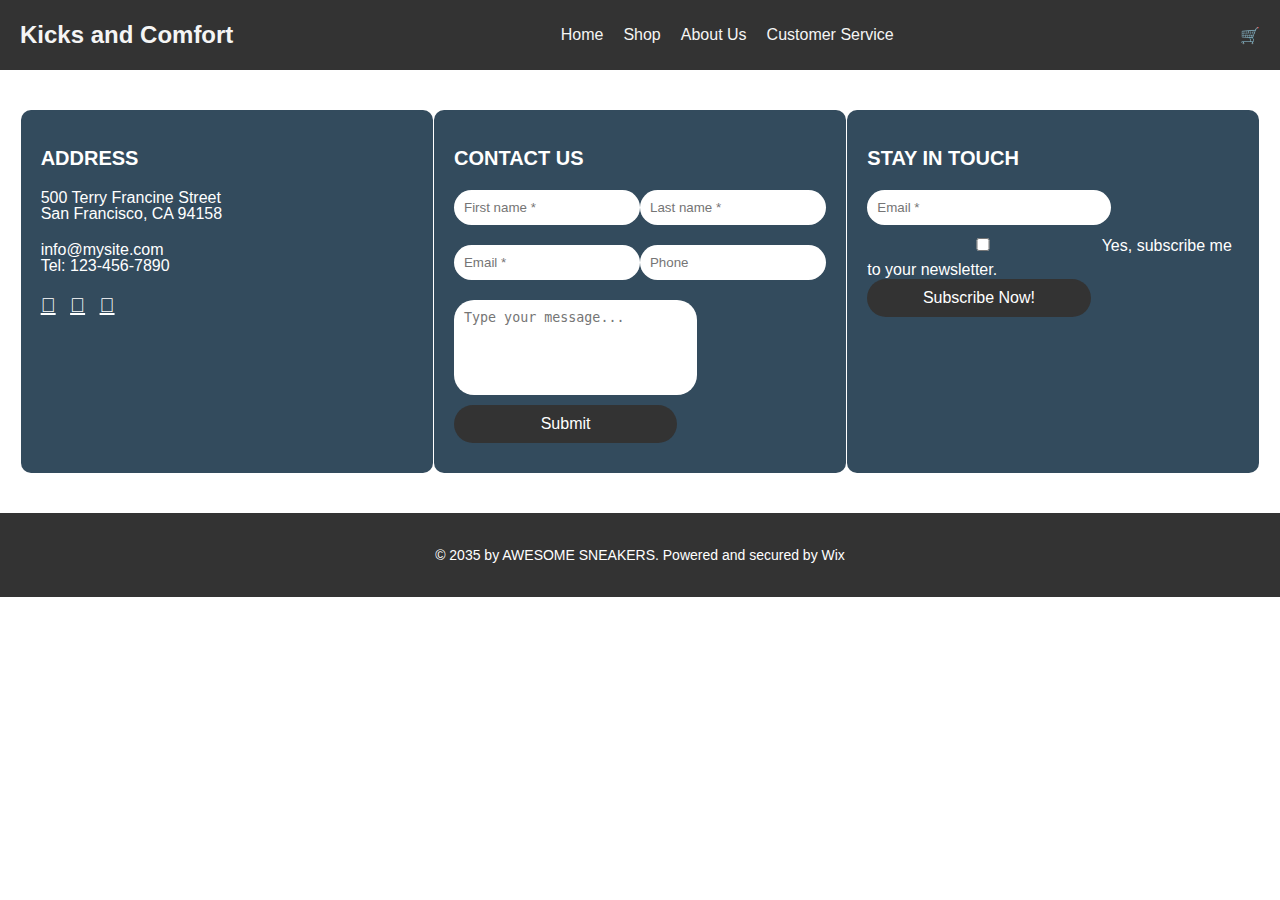
<file: conact.html>
<!DOCTYPE html>
<html lang="en">
<head>
  <meta charset="UTF-8">
  <meta name="viewport" content="width=device-width, initial-scale=1.0">
  <title>Contact Us - Kicks and Comfort</title>
  <link rel="stylesheet" href="contactstyles.css">
</head>
<body>
  <!-- Navbar -->
  <header>
    <nav class="navbar">
      <div class="logo">Kicks and Comfort</div>
      <ul class="nav-links">
        <li><a href="index.html">Home</a></li>
        <li><a href="shop.html">Shop</a></li>
        <li><a href="about.html">About Us</a></li>
        <li><a href="customer-service.html">Customer Service</a></li>
      </ul>
      <div class="user-actions">
        <a href="login.html" class="login">Log In</a>
        <a href="cart.html" class="cart">&#128722;</a>
      </div>
    </nav>
  </header>

  <!-- Contact Section -->
  <section class="contact-container">
    <div class="contact-block">
      <h2>ADDRESS</h2>
      <p>500 Terry Francine Street<br>San Francisco, CA 94158</p>
      <p>info@mysite.com<br>Tel: 123-456-7890</p>
      <div class="social-links">
        <a href="#">&#xf09a;</a> <!-- Font Awesome Icon for Facebook -->
        <a href="#">&#xf099;</a> <!-- Twitter -->
        <a href="#">&#xf16d;</a> <!-- Instagram -->
      </div>
    </div>

    <div class="contact-block">
      <h2>CONTACT US</h2>
      <form>
        <div class="form-row">
          <input type="text" placeholder="First name *" required>
          <input type="text" placeholder="Last name *" required>
        </div>
        <div class="form-row">
          <input type="email" placeholder="Email *" required>
          <input type="tel" placeholder="Phone">
        </div>
        <textarea placeholder="Type your message..." rows="5"></textarea>
        <button type="submit">Submit</button>
      </form>
    </div>

    <div class="contact-block">
      <h2>STAY IN TOUCH</h2>
      <form>
        <input type="email" placeholder="Email *" required>
        <div class="checkbox-container">
          <input type="checkbox" id="newsletter">
          <label for="newsletter">Yes, subscribe me to your newsletter.</label>
        </div>
        <button type="submit">Subscribe Now!</button>
      </form>
    </div>
  </section>

  <!-- Footer -->
  <footer>
    <p>© 2035 by AWESOME SNEAKERS. Powered and secured by Wix</p>
  </footer>
</body>
</html>
</file>
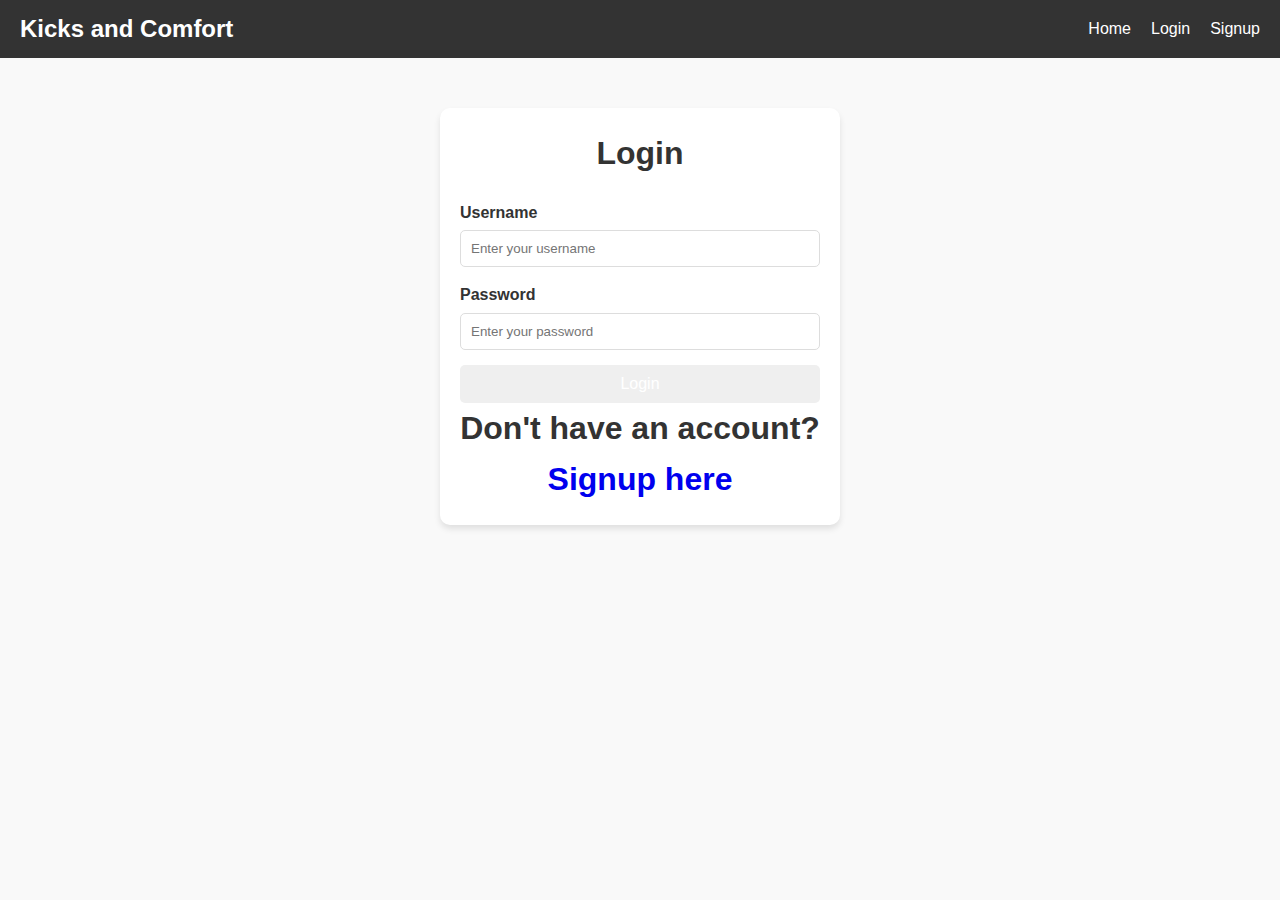
<file: login.html>
<!DOCTYPE html>
<html lang="en">
<head>
  <meta charset="UTF-8">
  <meta name="viewport" content="width=device-width, initial-scale=1.0">
  <title>Login - Kicks and Comfort</title>
  <link rel="stylesheet" href="styles.css">
</head>
<body>
  <header>
    <nav class="navbar">
      <div class="logo">Kicks and Comfort</div>
      <ul class="nav-links">
        <li><a href="index.html">Home</a></li>
        <li><a href="login.html">Login</a></li>
        <li><a href="signup.html">Signup</a></li>
      </ul>
    </nav>
  </header>

  <main class="form-container">
    <h1>Login</h1>
    <form>
      <label for="username">Username</label>
      <input type="text" id="username" placeholder="Enter your username" required>
      
      <label for="password">Password</label>
      <input type="password" id="password" placeholder="Enter your password" required>

      <button type="submit">Login</button>
      <p>Don't have an account? <a href="signup.html">Signup here</a></p>
    </form>
  </main>
</body>
</html>
</file>
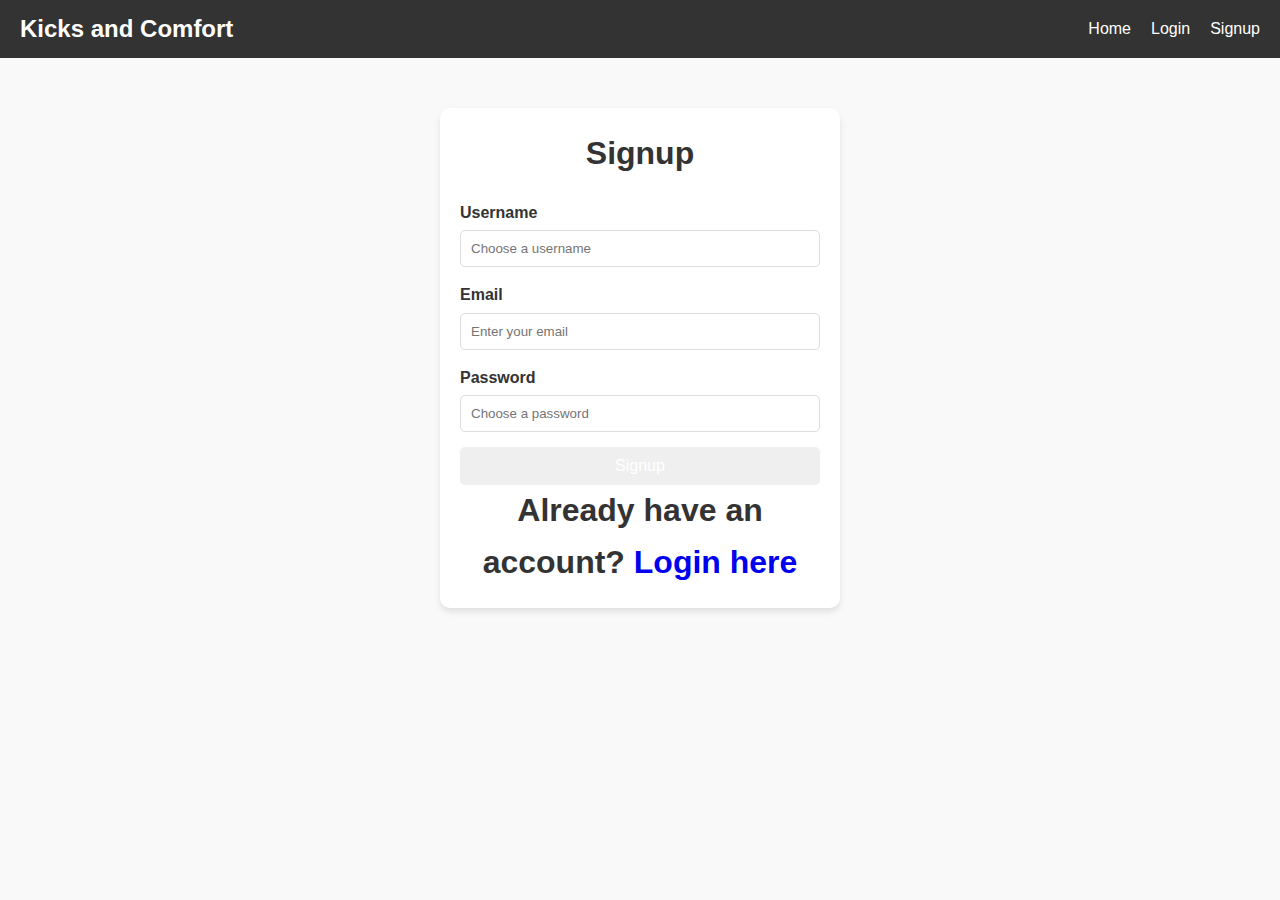
<file: signup.html>
<!DOCTYPE html>
<html lang="en">
<head>
  <meta charset="UTF-8">
  <meta name="viewport" content="width=device-width, initial-scale=1.0">
  <title>Signup - Kicks and Comfort</title>
  <link rel="stylesheet" href="styles.css">
</head>
<body>
  <header>
    <nav class="navbar">
      <div class="logo">Kicks and Comfort</div>
      <ul class="nav-links">
        <li><a href="index.html">Home</a></li>
        <li><a href="login.html">Login</a></li>
        <li><a href="signup.html">Signup</a></li>
      </ul>
    </nav>
  </header>

  <main class="form-container">
    <h1>Signup</h1>
    <form>
      <label for="username">Username</label>
      <input type="text" id="username" placeholder="Choose a username" required>
      
      <label for="email">Email</label>
      <input type="email" id="email" placeholder="Enter your email" required>

      <label for="password">Password</label>
      <input type="password" id="password" placeholder="Choose a password" required>

      <button type="submit">Signup</button>
      <p>Already have an account? <a href="login.html">Login here</a></p>
    </form>
  </main>
</body>
</html>
</file>
<file: contactstyles.css>
/* General Styles */
body {
    font-family: Arial, sans-serif;
    margin: 0;
    color: #fff;
    background: lightblue('background-texture.jpg') no-repeat center center fixed;
    background-size: cover;
  }
  
  .navbar {
    background: #333 ;
    display: flex;
    justify-content: space-between;
    align-items: center;
    padding: 10px 20px;
  }
  
  .navbar .logo {
    color: whitesmoke;
    font-size: 24px;
    font-weight: bold;
  }
  
  .navbar .nav-links {
    list-style: none;
    display: flex;
  }
  
  .navbar .nav-links li {
    margin-left: 20px;
  }
  
  .navbar .nav-links a {
    text-decoration: none;
    color: whitesmoke;
  }
  
  .user-actions a {
    color: #333;
    text-decoration: none;
    margin-left: 15px;
  }
  
  /* Contact Section */
  .contact-container {
    display: flex;
    justify-content: space-around;
    padding: 40px 20px;
  }
  
  .contact-block {
    width: 30%;
    background: rgba(0, 30, 53, 0.8);
    padding: 20px;
    border-radius: 10px;
  }
  
  .contact-block h2 {
    font-size: 20px;
    margin-bottom: 20px;
    color: white;
  }
  
  .contact-block p {
    margin-bottom: 20px;
    line-height: 1;
  }
  
  .social-links a {
    color: white;
    font-size: 20px;
    margin-right: 10px;
  }
  
  .contact-block form {
    display: flex;
    flex-direction: column;
  }
  
  .contact-block .form-row {
    display: flex;
    justify-content: space-between;
    margin-bottom: 10px;
  }
  
  .contact-block input,
  .contact-block textarea,
  .contact-block button {
    width: 60%;
    margin-bottom: 10px;
    padding: 10px;
    border: none;
    border-radius: 20px;
  }
  
  .contact-block textarea {
    resize: none;
  }
  
  .contact-block button {
    background: #333;
    color: white;
    font-size: 16px;
    cursor: pointer;
  }
  
  .contact-block button:hover {
    background: lightblue;
  }
  
  /* Footer */
  footer {
    text-align: center;
    padding: 20px;
    background:#333;
    color: white;
    font-size: 14px;
  }
</file>
<file: styles.css>
/* Reset and Global Styles */
* {
    margin: 0;
    padding: 0;
    box-sizing: border-box;
  }
  
  body {
    font-family: Arial, sans-serif;
    background-color:lightblue;
    color:lightblue;
  }
  
  .navbar {
    background-color:lightblue;
    padding: 10px 20px;
    display: flex;
    justify-content: space-between;
    align-items: center;
  }
  
  .navbar .logo {
    font-size: 24px;
    color: black;
    font-weight: bold;
  }
  
  .navbar .nav-links {
    list-style: none;
    display: flex;
  }
  
  .navbar .nav-links li {
    margin-left: 20px;
  }
  
  .navbar .nav-links a {
    color:black;
    text-decoration: none;
    font-size: 16px;
  }
  
  .navbar .nav-links a:hover {
    text-decoration: underline;
  }
  
  .hero {
    text-align: center;
    padding: 60px 20px;
    /* background-color: #007BFF; */
    color: #fff;
    position: relative;
  }
  
  .hero h1 {
    font-size: 36px;
    margin-bottom: 20px;
  }
  
  .hero p {
    font-size: 18px;
    margin-bottom: 30px;
  }
  
  .hero button {
    background-color: #0056b3;
    color: #fff;
    padding: 10px 20px;
    border: none;
    border-radius: 5px;
    cursor: pointer;
    font-size: 16px;
  }
  
  .hero button:hover {
    background-color: #003f7f;
  }
  
  .form-container {
    width: 100%;
    max-width: 400px;
    margin: 50px auto;
    background: #fff;
    padding: 20px;
    border-radius: 10px;
    box-shadow: 0 4px 6px rgba(0, 0, 0, 0.1);
  }
  
  .form-container h1 {
    margin-bottom: 20px;
    text-align: center;
  }
  
  .form-container label {
    display: block;
    margin-bottom: 5px;
    font-weight: bold;
  }
  
  .form-container input {
    width: 100%;
    padding: 10px;
    margin-bottom: 15px;
    border: 1px solid #ddd;
    border-radius: 5px;
  }
  
  .form-container button {
    width: 100%;
    padding: 10px;
    /* background-color: #007BFF; */
    color: #fff;
    border: none;
    border-radius: 5px;
    font-size: 16px;
    cursor: pointer;
  }
  
  /* .form-container button:hover {
    background-color: #0056b3;
  } */
  
  .form-container p {
    text-align: center;
  }
  
  .form-container a {
    /* color: #007BFF; */
    text-decoration: none;
  }
  
  .form-container a:hover {
    text-decoration: underline;
  }
  .search-container {
    display: flex;
    align-items: center;
  }
  
  .search-container input {
    padding: 5px 10px;
    border: 1px solid #ddd;
    border-radius: 5px 0 0 5px;
    outline: none;
    font-size: 16px;
  }
  
  .search-container button {
    padding: 5px 15px;
    border: none;
    background-color: #007BFF;
    color: white;
    font-size: 16px;
    cursor: pointer;
    border-radius: 0 5px 5px 0;
  }
  
  .search-container button:hover {
    background-color: #0056b3;
  }

  .image-container {
    position: relative;
    width: 100%;
    max-width: 2000px;
  }
  
  .image-container img {
    width: 100%;
    border-radius: 10px;
    display: block;
    height: 100%;
  }
  .text-overlay {
    position: absolute;
    top: 100%;
    left: 10%;
    transform: translate(0, -50%);
    text-align: left;
    color: whitesmoke; /* Match theme */
    font-family: 'Georgia', serif;
    /* text-shadow: 0px 4px 8px rgba(0, 0, 0, 0.3); */
    box-shadow: 0 4px 6px rgba(0, 0, 0, 0.1);
  }
  
  .text-overlay h1 {
    font-size: 70px;
    margin: 0;
    font-weight: bold;
  }
  
  .text-overlay p {
    font-size: 24px;
    letter-spacing: 2px;
    margin: 10px 0 0;
    color: white;
    font-weight: bolder;
    font-style: italic;
    font-family: cursive;
  }
  .hero button {
    background-color: #0056b3;
    color: #fff;
    padding: 10px 20px;
    border: none;
    border-radius: 5px;
    cursor: pointer;
    font-size: 16px;
    margin-top: 150px;
  }
  
  .hero button:hover {
    background-color: #003f7f;
  }
/* General Reset */
* 
    /* margin: 0;
    padding: 0;
    box-sizing: border-box;
  } */
  
  body {
    font-family: Arial, sans-serif;
    line-height: 1.6;
    color: #333;
    background-color: #f9f9f9;
  }
  
  .navbar {
    background-color: #333;
    padding: 10px 20px;
    display: flex;
    justify-content: space-between;
    align-items: center;
  }
  
  .navbar .logo {
    font-size: 24px;
    color: #fff;
    font-weight: bold;
  }
  
  .navbar .nav-links {
    list-style: none;
    display: flex;
  }
  
  .navbar .nav-links li {
    margin-left: 20px;
  }
  
  .navbar .nav-links a {
    color: #fff;
    text-decoration: none;
    font-size: 16px;
  }
  
  .navbar .nav-links a:hover {
    text-decoration: underline;
  }
  
  .about-container {
    /* padding: 20px; */
    max-width: 800px;
    margin: 20px auto;
    background: #fff;
    border-radius: 10px;
    box-shadow: 0 4px 6px rgba(0, 0, 0, 0.1);
  }
  
  .about-hero {
    text-align: center;
    margin-bottom: 20px;
  }
  
  .about-hero h1 {
    font-size: 36px;
    margin-bottom: 10px;
    color: darkblue;
  }
  
  .about-hero p {
    font-size: 18px;
    color: #555;
  }
  
  .about-content h2 {
    font-size: 24px;
    margin-bottom: 10px;
    color: darkblue;
  }
  
  .about-content p {
    margin-bottom: 20px;
  }
  
  .about-content ul {
    list-style-type: disc;
    padding-left: 20px;
  }
  
  .about-content ul li {
    margin-bottom: 10px;
  }
p{
    font-weight: bolder;
    text-align: center;
    font-size: xx-large;
}
</file>
